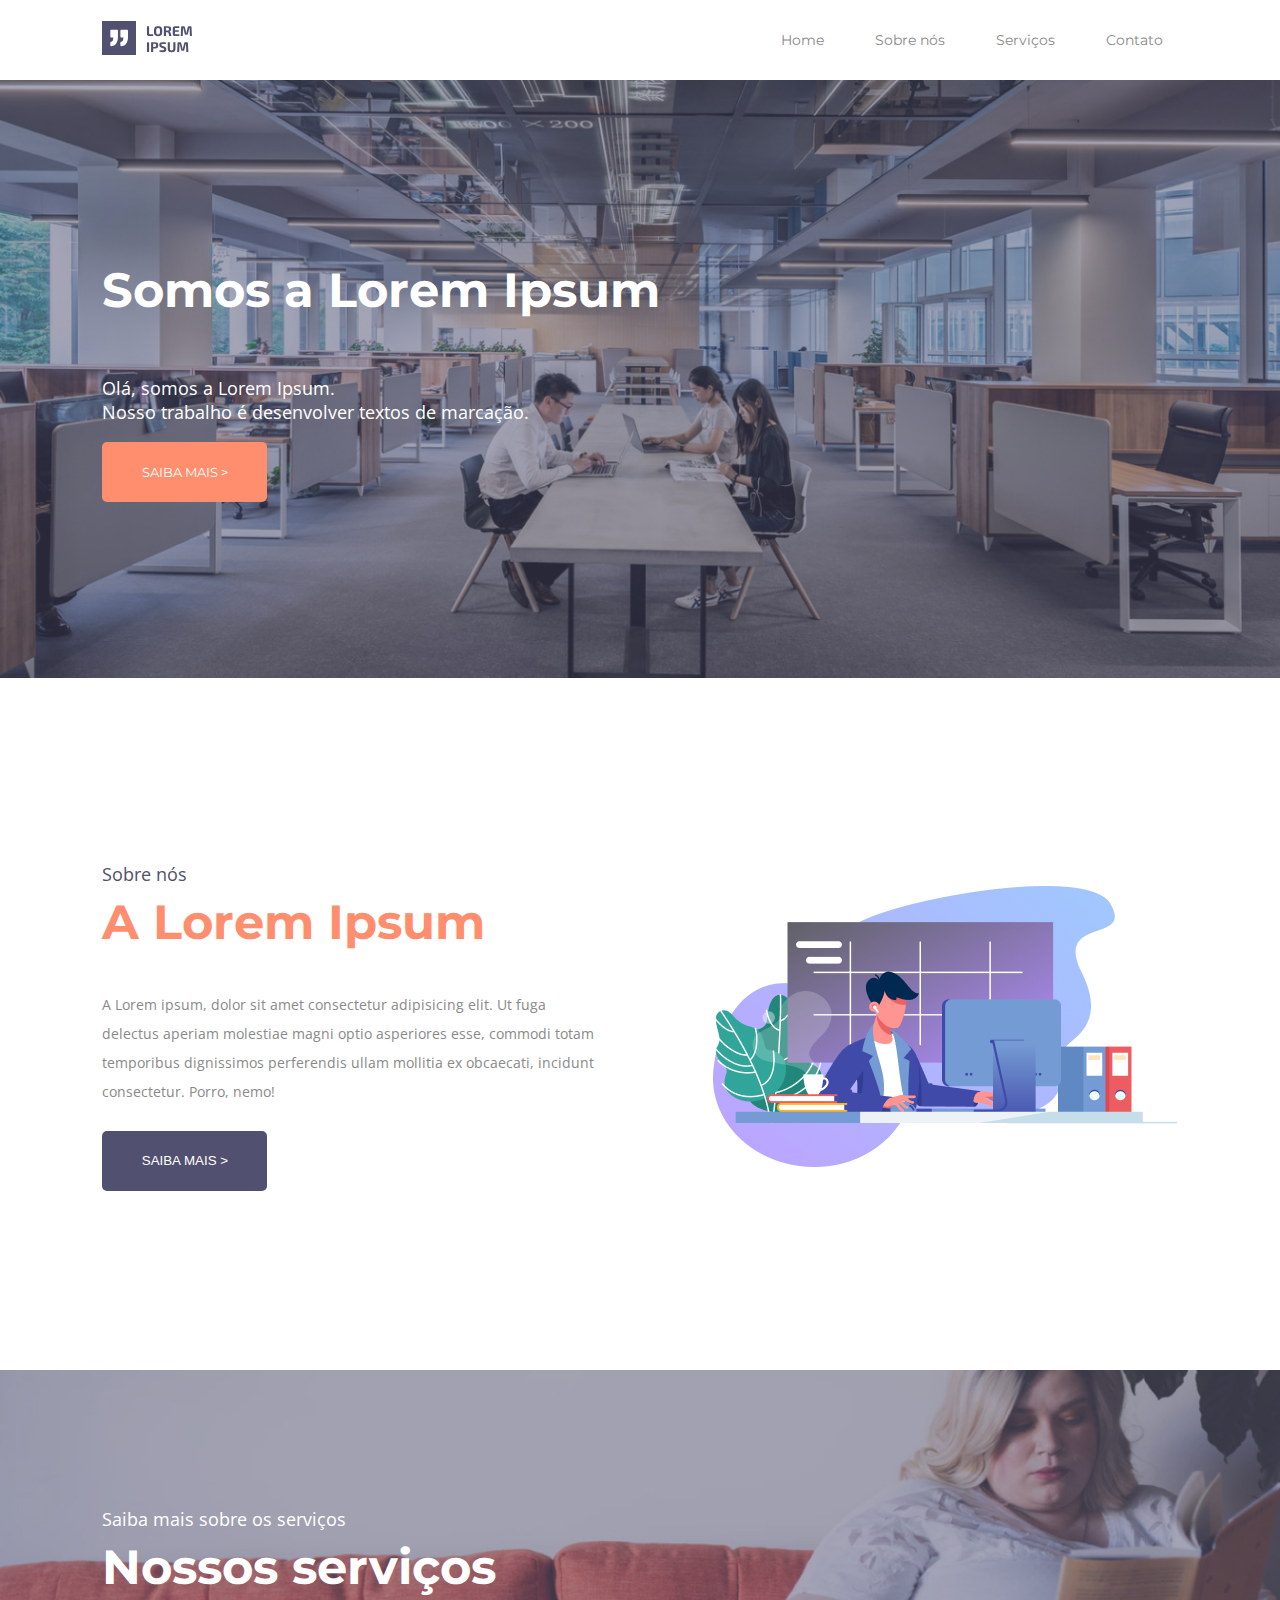
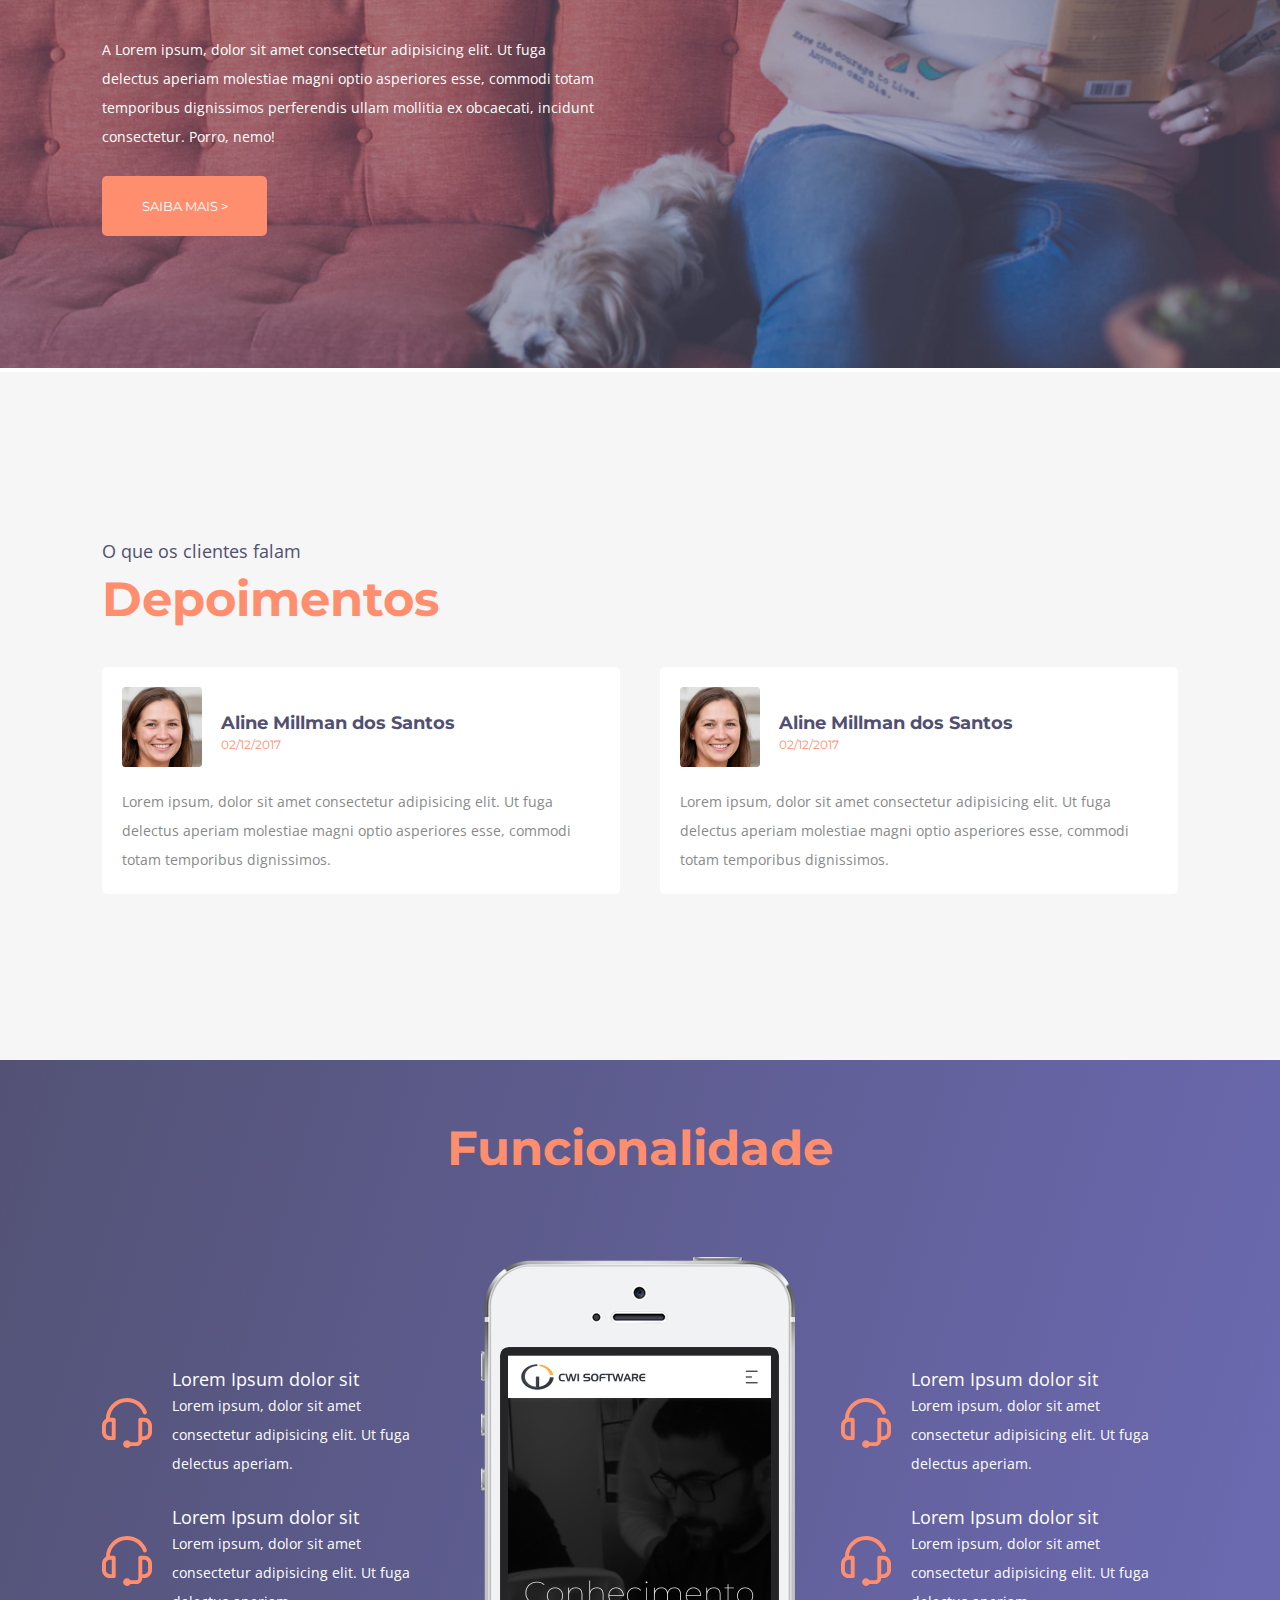
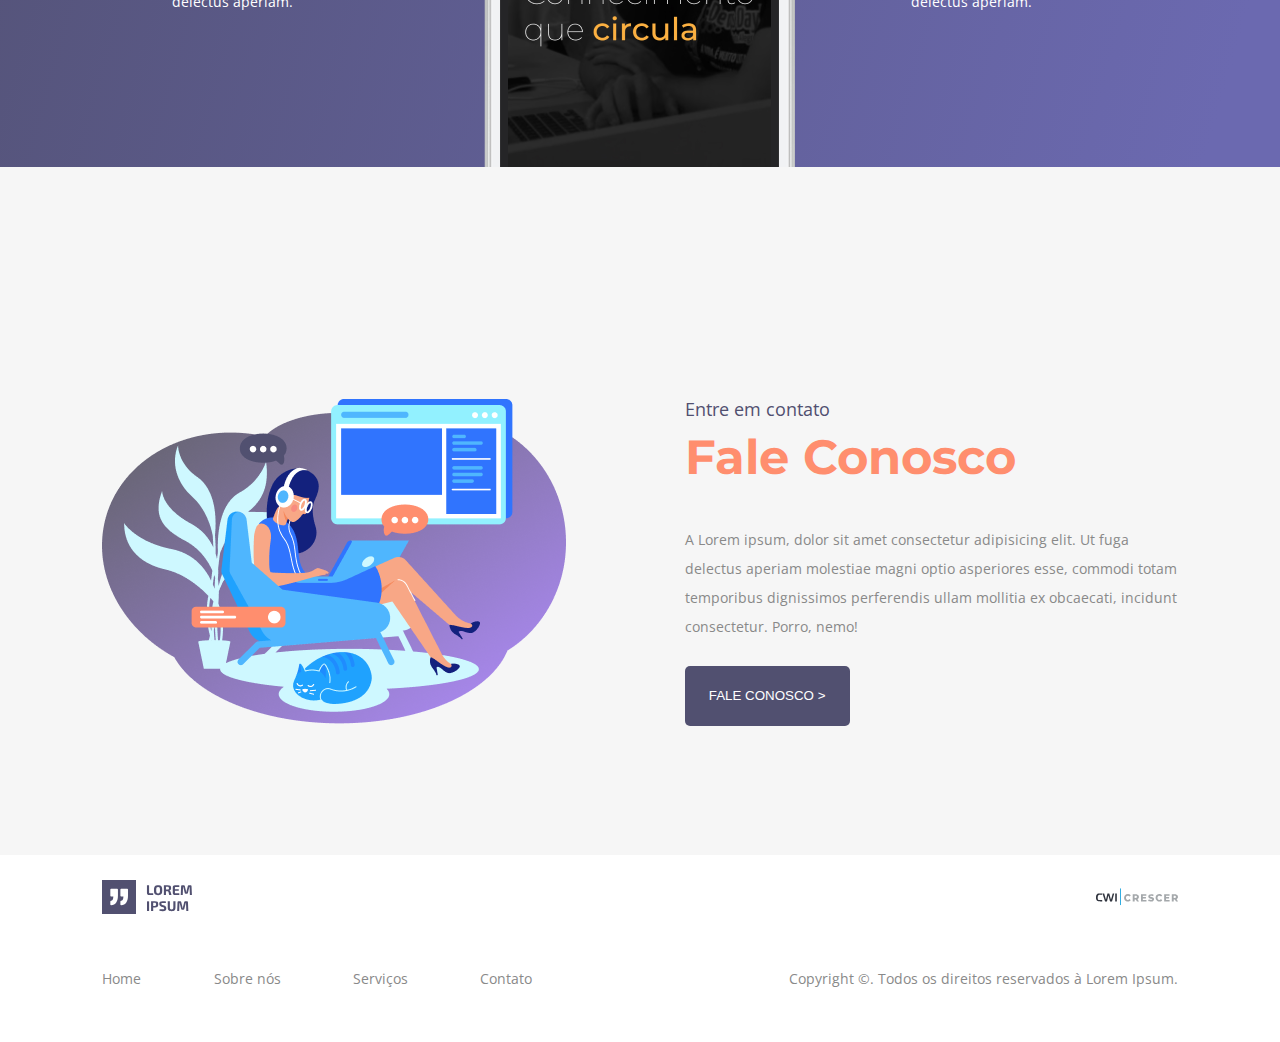
<file: index.html>
<!DOCTYPE html>
<html lang="pt-br">
<head>
    <meta charset="UTF-8">
    <meta http-equiv="X-UA-Compatible" content="IE=edge">
    <meta name="viewport" content="width=device-width, initial-scale=1.0">
    <link rel="shortcut icon" href="assets/img/home/logo-aspas.svg" type="image/x-icon">
    <link rel="stylesheet" href="assets/css/common/style.css">
    <link href="https://fonts.googleapis.com/css2?family=Montserrat:wght@400;700&family=Open+Sans&display=swap" rel="stylesheet">
    <link href="https://fonts.googleapis.com/css2?family=Exo+2:ital,wght@1,500&display=swap" rel="stylesheet">

    <title>Lorem Ipsum</title>
</head>
<body>
    <header class="container">
        <a href="#">
            <img class="logo-header-desktop" src="assets/img/home/logo-nome.svg" alt="">
            <img class="logo-header-mobile" src="assets/img/home/logo-simples.jpg" alt="Logo">
        </a>
        <input type="checkbox" id="menu-control" class="menu-control">
        <ul class="menu-header">
            <li><a href="google.com">Home</a></li>
            <li><a href="#">Sobre nós</a></li>
            <li><a href="#">Serviços</a></li>
            <li><a href="#">Contato</a></li>
            <label for="menu-control" class="menu-control">
                    <li>^</li>               
            </label>
        </ul>
        <label for="menu-control" class="menu-control">
            <img src="assets/img/home/ham-icon.svg" alt="Mostrar menu">
        </label>
    </header>

    <div class="secao-somos">
        <img class="img-fundo" src="assets/img/home/home-somos.jpg" alt="Escritório Lorem Ipsum">
        <div class="container">
            <div class="info-somos c-white">
                <h1 class="titulo">Somos a Lorem Ipsum</h1>
                <p>Olá, somos a Lorem Ipsum. <br> Nosso trabalho é desenvolver textos de marcação.</p>
                <a href="#"><button class="btn-orange c-white">SAIBA MAIS ></button></a>           
            </div>
        </div>
    </div>

    <div class="secao-sobre-nos container">
        <div class="info-sobre-nos">
            <p class="subtitulo c-gray">Sobre nós</p>
            <h1 class="titulo c-orange">A Lorem Ipsum</h1>
            <p class="paragrafo c-gray2">A Lorem ipsum, dolor sit amet consectetur adipisicing elit. Ut fuga delectus aperiam molestiae magni optio asperiores esse, commodi totam temporibus dignissimos perferendis ullam mollitia ex obcaecati, incidunt consectetur. Porro, nemo!</p>
            <a href="#"><button class="btn-gray c-white">SAIBA MAIS ></button></a>
        </div>
        <img src="assets/img/home/home-sobre-nos.png" alt="Garoto usando computador">
    </div>

    <div class="secao-servicos">
        <img class="img-fundo" src="assets/img/home/home-nossos-servicos.jpg" alt="Escritório Lorem Ipsum">
        <div class="container">
            <div class="info-servicos c-white">
                <p class="subtitulo">Saiba mais sobre os serviços</p>
                <h1 class="titulo">Nossos serviços</h1>
                <p class="paragrafo">A Lorem ipsum, dolor sit amet consectetur adipisicing elit. Ut fuga delectus aperiam molestiae magni optio asperiores esse, commodi totam temporibus dignissimos perferendis ullam mollitia ex obcaecati, incidunt consectetur. Porro, nemo!</p>
                <a href="#"><button class="btn-orange c-white">SAIBA MAIS ></button></a>
            </div>
        </div>
    </div>

    <div class="secao-depoimentos">
        <div class="info-depoimentos container">
            <p class="subtitulo c-gray">O que os clientes falam</p>
            <h1 class="titulo c-orange">Depoimentos</h1>
        </div>
        <div class="depoimentos container">
            <div class="depoimentos-pessoas">
                <div class="info-perfil">
                    <img src="assets/img/home/home-depoimento-avatar.jpg" alt="Foto da pessoa">
                    <div class="info-pessoa">
                        <p class="nome-pessoa c-gray">Aline Millman dos Santos</p>
                    <p class="data-publicacao c-orange">02/12/2017</p>
                </div>
            </div>
            <p class="paragrafo c-gray2">Lorem ipsum, dolor sit amet consectetur adipisicing elit. Ut fuga delectus aperiam molestiae magni optio asperiores esse, commodi totam temporibus dignissimos.</p>
            </div>
            <div class="depoimentos-pessoas">
                <div class="info-perfil">
                    <img src="assets/img/home/home-depoimento-avatar.jpg" alt="Foto da pessoa">
                    <div class="info-pessoa">
                        <p class="nome-pessoa c-gray">Aline Millman dos Santos</p>
                        <p class="data-publicacao c-orange">02/12/2017</p>
                    </div>
                </div>
                <p class="paragrafo c-gray2">Lorem ipsum, dolor sit amet consectetur adipisicing elit. Ut fuga delectus aperiam molestiae magni optio asperiores esse, commodi totam temporibus dignissimos.</p>
            </div>
        </div>
    </div>

    <div class="secao-funcionalidade">
        <h1 class="titulo c-orange">Funcionalidade</h1>
        <div class="info-funcionalidade container">
            <div class="descr-funcionalidade">
                <div class="und-funcionalidade">
                    <img src="assets/img/home/headphone.svg" alt="headphone">
                    <div>
                        <p class="subtitulo c-white">Lorem Ipsum dolor sit</p>
                        <p class="paragrafo c-white">Lorem ipsum, dolor sit amet consectetur adipisicing elit. Ut fuga delectus aperiam.</p>
                    </div>
                </div>
                <div class="und-funcionalidade">
                    <img src="assets/img/home/headphone.svg" alt="headphone">
                    <div>
                        <p class="subtitulo c-white">Lorem Ipsum dolor sit</p>
                        <p class="paragrafo c-white">Lorem ipsum, dolor sit amet consectetur adipisicing elit. Ut fuga delectus aperiam.</p>
                    </div>
                </div>
            </div>
            <img src="assets/img/home/home-funcionalidade-phone.png" alt="">
            <div class="descr-funcionalidade">
                <div class="und-funcionalidade">
                    <img src="assets/img/home/headphone.svg" alt="headphone">
                    <div>
                        <p class="subtitulo c-white">Lorem Ipsum dolor sit</p>
                        <p class="paragrafo c-white">Lorem ipsum, dolor sit amet consectetur adipisicing elit. Ut fuga delectus aperiam.</p>
                    </div>
                </div>
                <div class="und-funcionalidade">
                    <img src="assets/img/home/headphone.svg" alt="headphone">
                    <div>
                        <p class="subtitulo c-white">Lorem Ipsum dolor sit</p>
                        <p class="paragrafo c-white">Lorem ipsum, dolor sit amet consectetur adipisicing elit. Ut fuga delectus aperiam.</p>
                    </div>
                </div>
            </div>
            
        </div>
    </div>

    <div class="secao-fale-conosco">
        <div class="conteudo-fale-conosco container">
            <img src="assets/img/home/home-fale-conosco.png" alt="Moça usando um notebook">
            <div class="info-fale-conosco">
                <p class="subtitulo c-gray">Entre em contato</p>
                <h1 class="titulo c-orange">Fale Conosco</h1>
                <p class="paragrafo c-gray2">A Lorem ipsum, dolor sit amet consectetur adipisicing elit. Ut fuga delectus aperiam molestiae magni optio asperiores esse, commodi totam temporibus dignissimos perferendis ullam mollitia ex obcaecati, incidunt consectetur. Porro, nemo!</p>
                <a href="#"><button class="btn-gray c-white">FALE CONOSCO ></button></a>
            </div>
        </div>
    </div>

    <footer class="container">
        <div class="logos-footer">
            <img src="assets/img/home/logo-nome.svg" alt="Logo da empresa">
            <img src="assets/img/home/crescer-logo.svg" alt="Logo da Crescer">
        </div>
        <div class="info-footer">
            <div class="links-footer paragrafo c-gray2">
                <a href="#">Home</a>
                <a href="#">Sobre nós</a>
                <a href="#">Serviços</a>
                <a href="#">Contato</a>
            </div>
            <p class="paragrafo c-gray2">Copyright ©. Todos os direitos reservados à Lorem Ipsum.</p>
        </div>
    </footer>

</body>
</html>
</file>
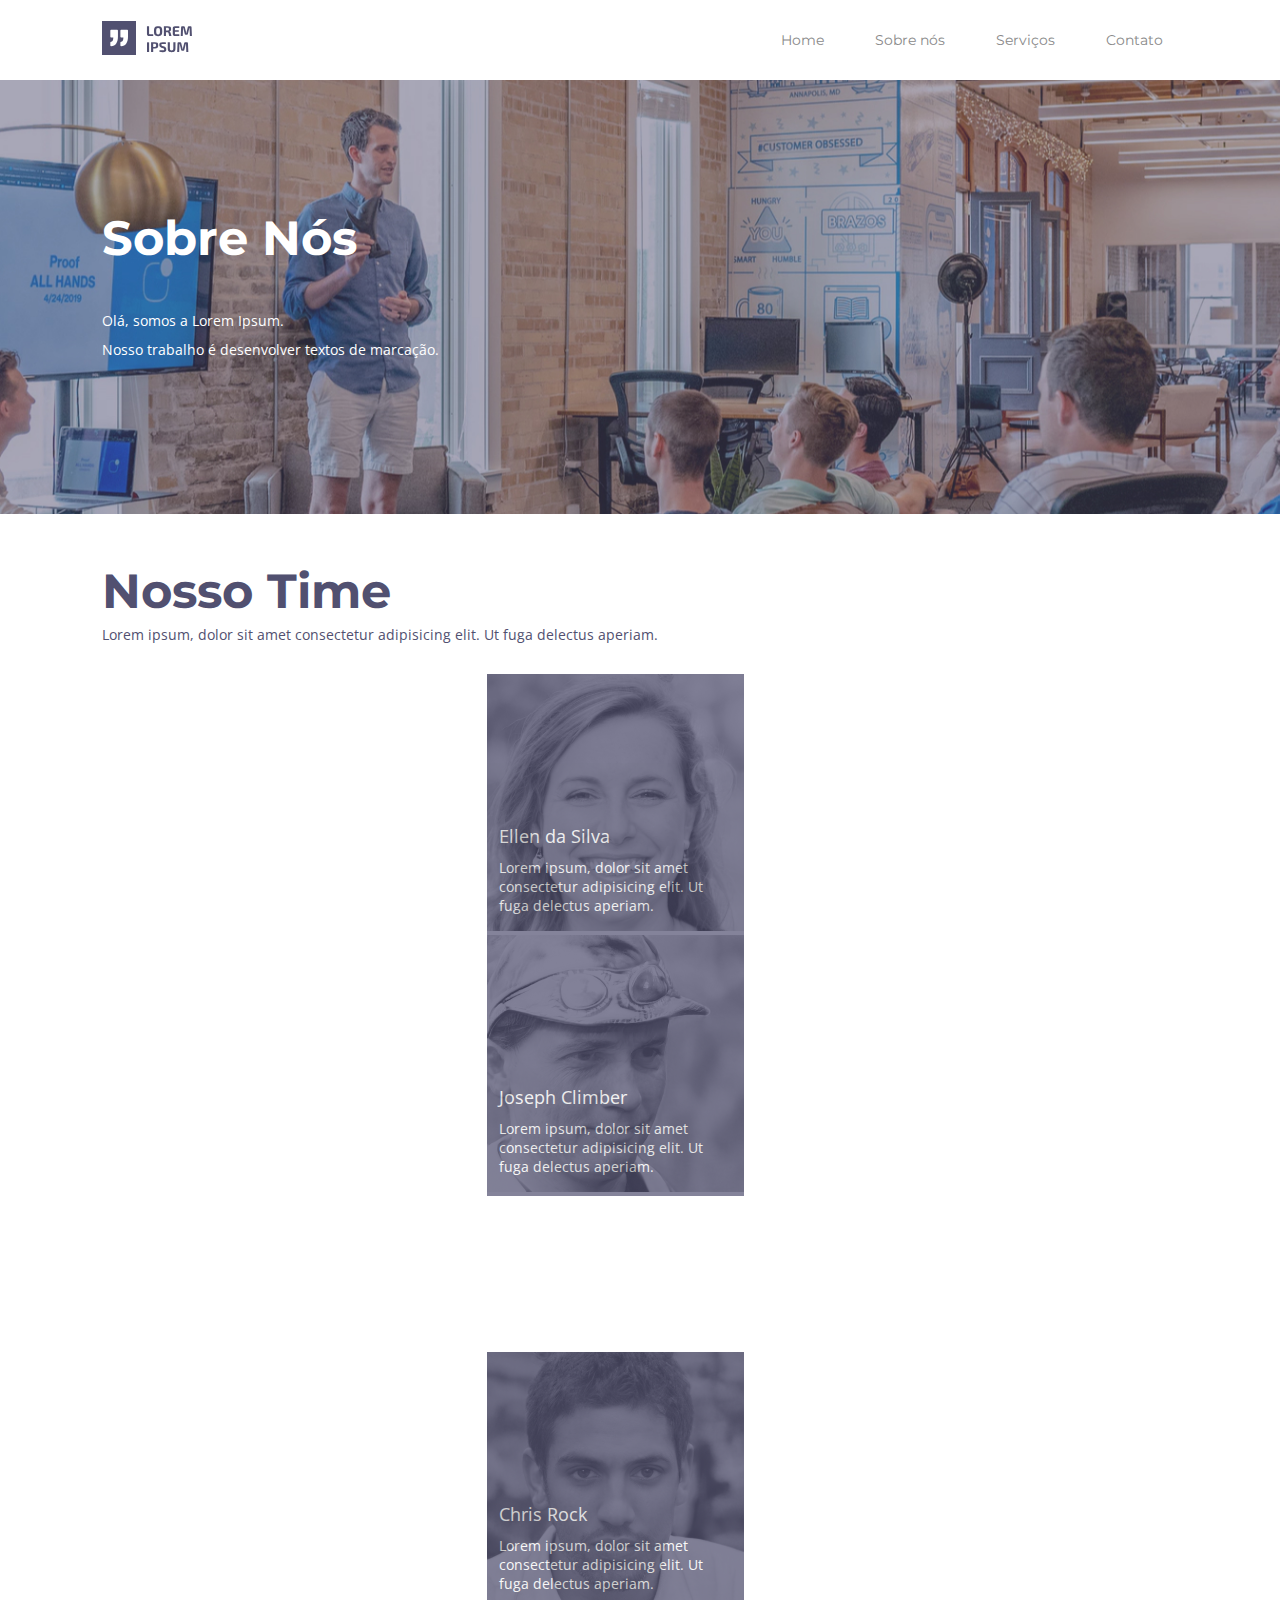
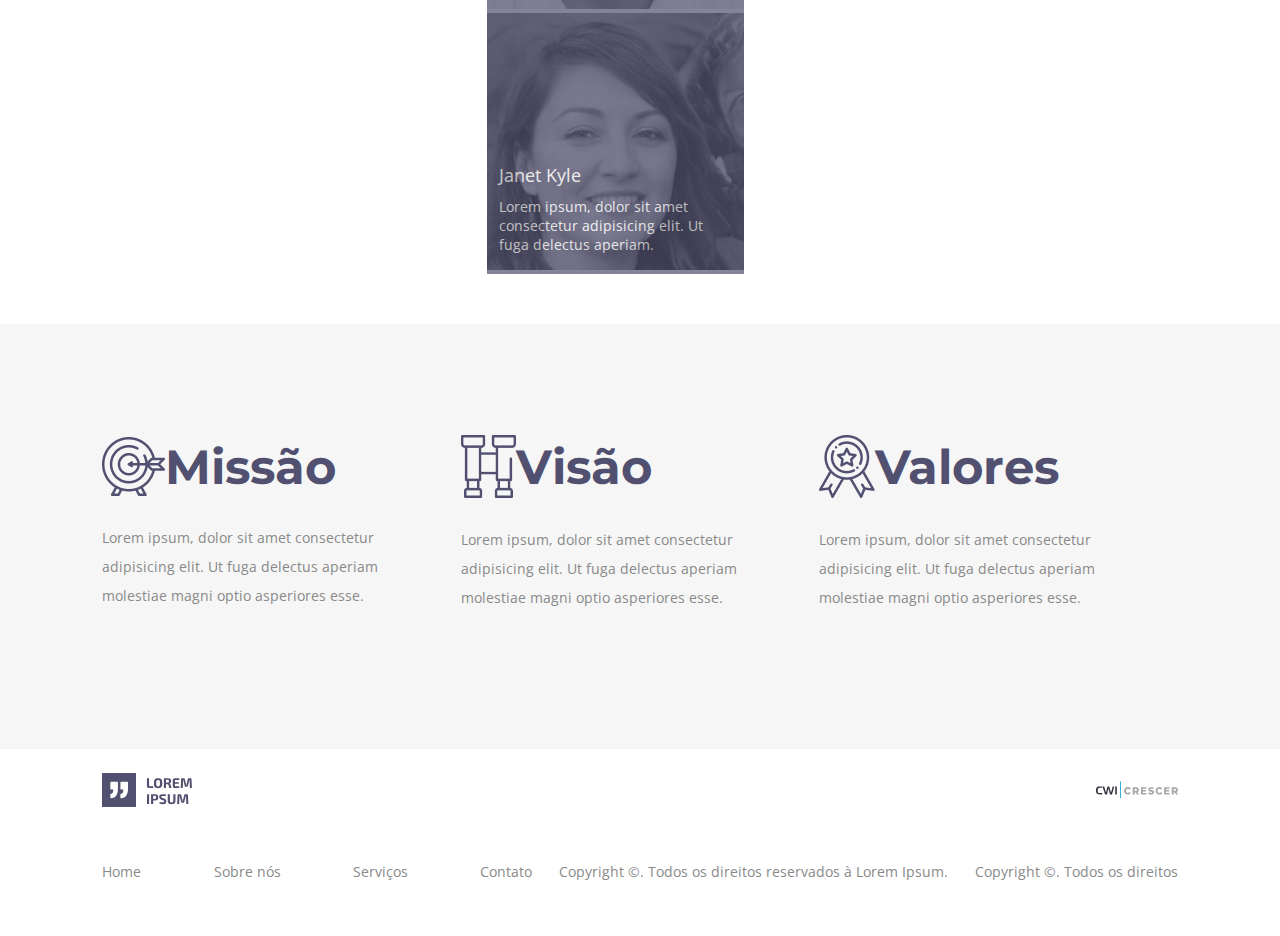
<file: about/about.html>
<!DOCTYPE html>
<html lang="pt-br">
<head>
    <meta charset="UTF-8">
    <meta http-equiv="X-UA-Compatible" content="IE=edge">
    <meta name="viewport" content="width=device-width, initial-scale=1.0">
    <link rel="shortcut icon" href="/assets/img/home/logo-aspas.svg" type="image/x-icon">
    <link rel="stylesheet" href="/assets/css/about/about.css">
    <link href="https://fonts.googleapis.com/css2?family=Montserrat:wght@400;700&family=Open+Sans&display=swap" rel="stylesheet">
    <link href="https://fonts.googleapis.com/css2?family=Exo+2:ital,wght@1,500&display=swap" rel="stylesheet">

    <title>Sobre nós</title>
</head>
<body>
    <header class="container">
        <a href="/index.html">
            <img class="logo-header-desktop" src="/assets/img/home/logo-nome.svg" alt="Logo da Lorem Ipsum - Duas aspas dentro de um quadrado escrito Lorem Ipsum do lado">
            <img class="logo-header-mobile" src="/assets/img/home/logo-simples.jpg" alt="Logo da Lorem Ipsum sem o nome">
        </a>
        <input type="checkbox" id="menu-control" class="menu-control">
        <ul class="menu-header">
            <li><a href="/index.html">Home</a></li>
            <li><a href="about.html">Sobre nós</a></li>
            <li><a href="#">Serviços</a></li>
            <li><a href="/contact/contact.html">Contato</a></li>
            <label for="menu-control" class="menu-control">
                    <li>^</li>               
            </label>
        </ul>
        <label for="menu-control" class="menu-control">
            <img src="/assets/img/home/ham-icon.svg" alt="Mostrar menu">
        </label>
    </header>

    <section class="secao-sobre-nos">
        <img class="img-fundo" src="/assets/img/about/about-sobre-nos.jpg" alt="Colaborador em pé segurando uma estátua na mão falando aos outros">
        <div class="container">
            <div class="info-sobre-nos">
                <h1 class="titulo c-white">Sobre Nós</h1>
                <p class="paragrafo c-white">Olá, somos a Lorem Ipsum. <br>
                    Nosso trabalho é desenvolver textos de marcação.</p>
            </div>
        </div>
    </section>

    <section class="secao-nosso-time container">
        <div class="info-nosso-time">
            <h1 class="titulo c-gray">Nosso Time</h1>
            <p class="paragrafo c-gray">Lorem ipsum, dolor sit amet consectetur adipisicing elit. Ut fuga delectus aperiam.</p>
        </div>
        <div class="pessoas-time">
            <div class="pessoas-linha">
                <div class="pessoa">
                    <img src="/assets/img/about/time-1.jpg" alt="Rosto da colaboradora sorrindo">
                    <div class="info-hover">
                        <div class="info-pessoa">
                            <p class="subtitulo c-white">Ellen da Silva</p>
                            <p class="paragrafo c-white">Lorem ipsum, dolor sit amet consectetur adipisicing elit. Ut fuga delectus aperiam.</p>
                        </div>
                    </div>
                </div>
                <div class="pessoa">
                    <img src="/assets/img/about/time-2.jpg" alt="Rosto do colaborador usando boné">
                    <div class="info-hover">
                        <div class="info-pessoa">
                            <p class="subtitulo c-white">Joseph Climber</p>
                            <p class="paragrafo c-white">Lorem ipsum, dolor sit amet consectetur adipisicing elit. Ut fuga delectus aperiam.</p>
                        </div>
                    </div>
                </div>
            </div>
            <div class="pessoas-linha">
                <div class="pessoa">
                    <img src="/assets/img/about/time-3.jpg" alt="Rosto do colaborador sério">
                    <div class="info-hover">
                        <div class="info-pessoa">
                            <p class="subtitulo c-white">Chris Rock</p>
                            <p class="paragrafo c-white">Lorem ipsum, dolor sit amet consectetur adipisicing elit. Ut fuga delectus aperiam.</p>
                        </div>
                    </div>
                </div>
                <div class="pessoa">
                    <img src="/assets/img/about/time-4.jpg" alt="Rosto da colaboradora sorrindo">
                    <div class="info-hover">
                        <div class="info-pessoa">
                            <p class="subtitulo c-white">Janet Kyle</p>
                            <p class="paragrafo c-white">Lorem ipsum, dolor sit amet consectetur adipisicing elit. Ut fuga delectus aperiam.</p>
                        </div>
                    </div>
                </div>
            </div>
        </div>    
    </section>

    <section class="secao-mis-vis-val">
        <div class="container container-mis-vis-val">
            <div class="missao">
                <div class="mis-vis-val-titulo">
                    <img src="/assets/img/about/icon-missao.png" alt="Ícone de um alvo com uma flecha no meio">
                    <h1 class="titulo c-gray">Missão</h1>
                </div>
                <p class="paragrafo c-gray2">Lorem ipsum, dolor sit amet consectetur adipisicing elit. Ut fuga delectus aperiam molestiae magni optio asperiores esse.</p>
            </div>
            <div class="visao">
                <div class="mis-vis-val-titulo">
                    <img src="/assets/img/about/icon-visao.png" alt="Ícone de um binóculo">
                    <h1 class="titulo c-gray">Visão</h1>
                </div>
                <p class="paragrafo c-gray2">Lorem ipsum, dolor sit amet consectetur adipisicing elit. Ut fuga delectus aperiam molestiae magni optio asperiores esse.</p>
            </div>
            <div class="valores">
                <div class="mis-vis-val-titulo">
                    <img src="/assets/img/about/icon-valores.png" alt="Ícone de medalha com estrela no meio">
                    <h1 class="titulo c-gray">Valores</h1>
                </div>
                <p class="paragrafo c-gray2">Lorem ipsum, dolor sit amet consectetur adipisicing elit. Ut fuga delectus aperiam molestiae magni optio asperiores esse.</p>
            </div>
        </div>
    </section>

    <footer class="container">
        <div class="logos-footer">
            <img src="/assets/img/home/logo-nome.svg" alt="Logo da empresa">
            <img src="/assets/img/home/crescer-logo.svg" alt="Logo da Crescer">
        </div>
        <div class="info-footer">
            <div class="links-footer paragrafo c-gray2">
                <a href="/index.html">Home</a>
                <a href="/about/about.html">Sobre nós</a>
                <a href="#">Serviços</a>
                <a href="/contact/contact.html">Contato</a>
            </div>
            <p class="paragrafo c-gray2">Copyright ©. Todos os direitos reservados à Lorem Ipsum.</p>
            <p class="paragrafo c-gray2">Copyright ©. Todos os direitos</p>
        </div>
    </footer>
</body>
</html>
</file>
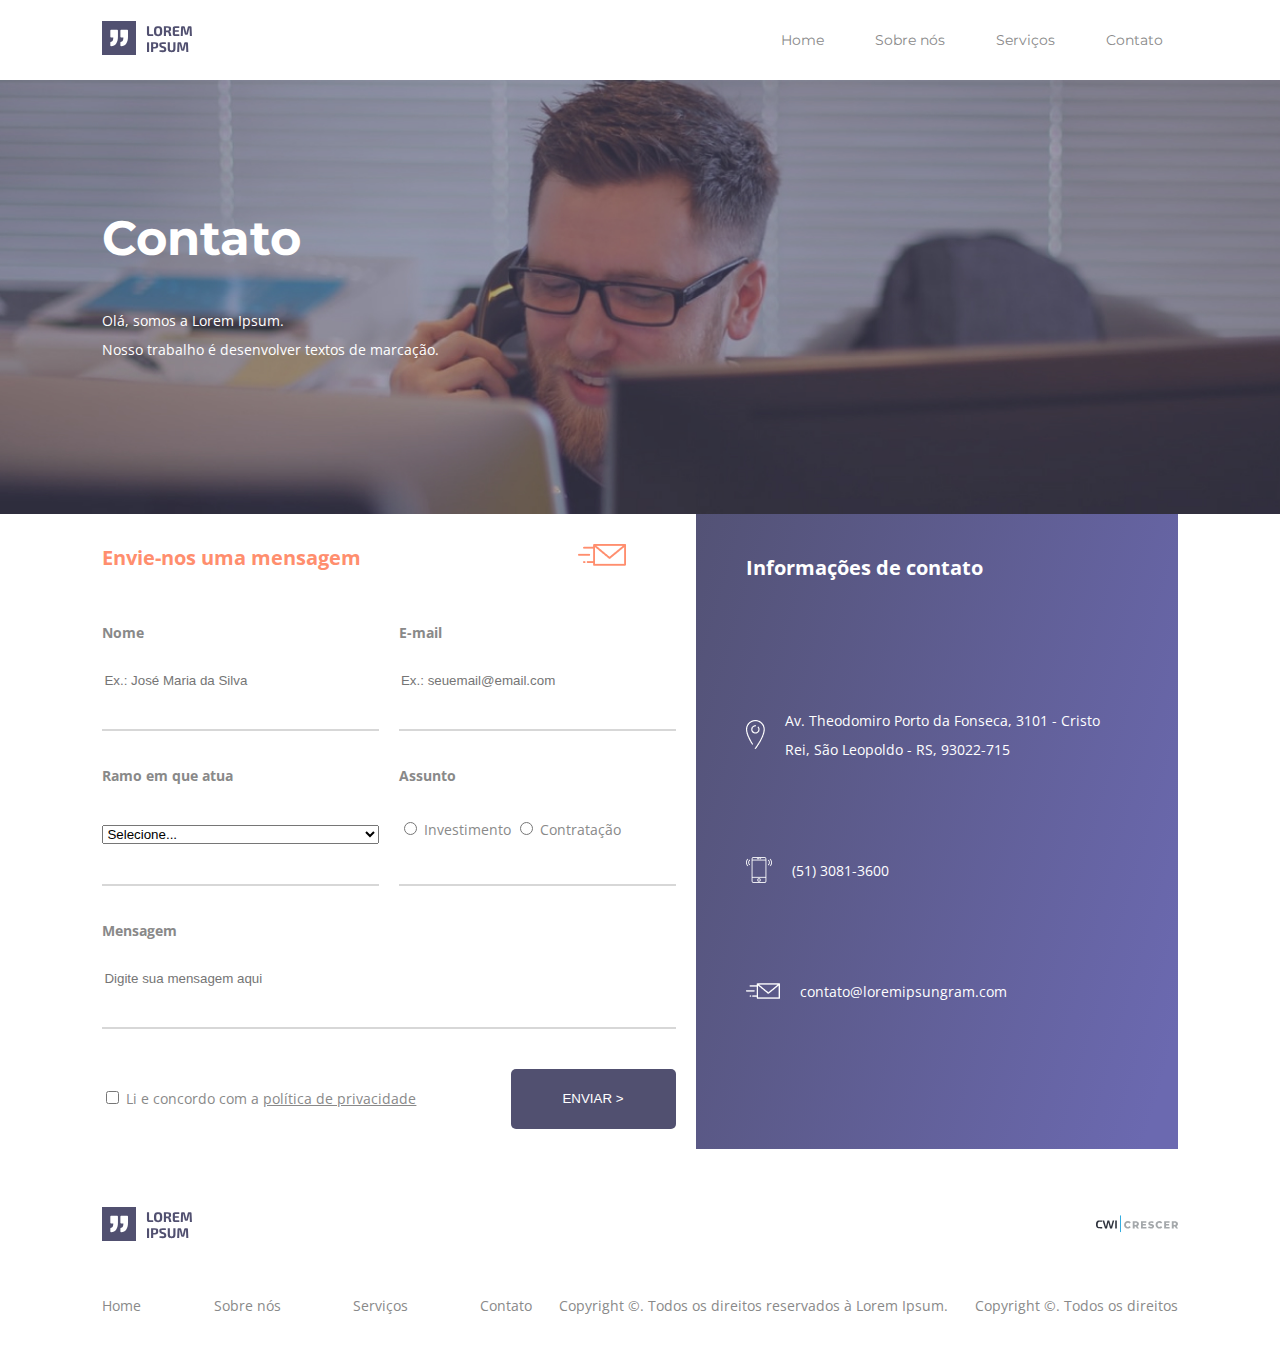
<file: contact/contact.html>
<!DOCTYPE html>
<html lang="pt-br">
<head>
    <meta charset="UTF-8">
    <meta http-equiv="X-UA-Compatible" content="IE=edge">
    <meta name="viewport" content="width=device-width, initial-scale=1.0">
    <link rel="shortcut icon" href="/assets/img/home/logo-aspas.svg" type="image/x-icon">
    <link rel="stylesheet" href="/assets/css/contact/contact.css">
    <link href="https://fonts.googleapis.com/css2?family=Montserrat:wght@400;700&family=Open+Sans&display=swap" rel="stylesheet">
    <link href="https://fonts.googleapis.com/css2?family=Exo+2:ital,wght@1,500&display=swap" rel="stylesheet">

    <title>Contato</title>
</head>
<body>
    <header class="container">
        <a href="/index.html">
            <img class="logo-header-desktop" src="/assets/img/home/logo-nome.svg" alt="Logo da Lorem Ipsum - Duas aspas dentro de um quadrado escrito Lorem Ipsum do lado">
            <img class="logo-header-mobile" src="/assets/img/home/logo-simples.jpg" alt="Logo da Lorem Ipsum sem o nome">
        </a>
        <input type="checkbox" id="menu-control" class="menu-control">
        <ul class="menu-header">
            <li><a href="/index.html">Home</a></li>
            <li><a href="/about/about.html">Sobre nós</a></li>
            <li><a href="#">Serviços</a></li>
            <li><a href="/contact/contact.html">Contato</a></li>
            <label for="menu-control" class="menu-control">
                    <li>^</li>               
            </label>
        </ul>
        <label for="menu-control" class="menu-control">
            <img src="/assets/img/home/ham-icon.svg" alt="Mostrar menu">
        </label>
    </header>

    <section class="secao-contato">
        <img class="img-fundo" src="/assets/img/contact/contact-contato.jpg" alt="Homem de óculos e barba falando no telefone em uma mesa de escritório">
        <div class="container">
            <div class="info-contato">
                <h1 class="titulo c-white">Contato</h1>
                <p class="paragrafo c-white">Olá, somos a Lorem Ipsum. <br>
                    Nosso trabalho é desenvolver textos de marcação.</p>
            </div>
        </div>
    </section>

    <section class="secao-enviar-mensagem container">    
        
        <div class="input-contact container-mobile">
            <div class="input-titulo">
                <p class="subtitulo c-orange">Envie-nos uma mensagem</p>
                <img src="/assets/img/contact/incone-envelop-laranja.png" alt="Ícone de um envelope sendo enviado">
            </div>
            <form action="/processa-dados" method="post">
                <div class="nome-email">
                    <div class="campo-input">
                        <label for="nome" class="paragrafo c-gray2">Nome</label>
                        <input type="text" id="nome" placeholder="Ex.: José Maria da Silva">
                    </div>
                    <div class="campo-input">
                        <label for="email" class="paragrafo c-gray2">E-mail</label>
                        <input type="email" id="email" placeholder="Ex.: seuemail@email.com">
                    </div>
                </div>
                <div class="ramo-assunto">
                    <div class="campo-input">
                        <label for="select" class="paragrafo c-gray2">Ramo em que atua</label>
                        <select id="select">
                            <option selected disabled>Selecione...</option>
                        </select>
                    </div>
                    <div class="campo-input">
                        <div class="campo-assunto">
                            <label for="assunto" class="paragrafo c-gray2">Assunto</label>
                            <div>
                                <input type="radio" name="assunto">
                                <label for="assunto" class="paragrafo c-gray2">Investimento</label>
                                <input type="radio" name="assunto">
                                <label for="assunto" class="paragrafo c-gray2">Contratação</label>
                            </div>
                        </div>
                    </div>
                </div>
                <div class="campo-input">
                    <label for="mensagem" class="paragrafo c-gray2">Mensagem</label>
                    <input type="text" placeholder="Digite sua mensagem aqui" id="mensagem"></input>
                </div>
                <div class="check-enviar">
                    <div>
                        <input type="checkbox" id="politica-privacidade">
                        <label for="politica-privacidade" class="paragrafo c-gray2">Li e concordo com a <a href="#" class="paragrafo c-gray2">política de privacidade</a></label>
                    </div>
                    <button class="btn-gray c-white">ENVIAR ></button>
                </div>
            </form>
        </div>
       

        <div class="info-para-contato">
            <p class="subtitulo c-white">Informações de contato</p>
            <div class="container-info">
                <div class="endereco">
                    <img src="/assets/img/contact/icone-pin.png" alt="Ícone de pin">
                    <p class="paragrafo c-white">Av. Theodomiro Porto da Fonseca, 3101 - Cristo Rei, São Leopoldo - RS, 93022-715</p>
                </div>
                <div class="telefone">
                    <img src="/assets/img/contact/incone-celular.png" alt="Ícone de celular">
                    <p class="paragrafo c-white">(51) 3081-3600</p>
                </div>
                <div class="email">
                    <img src="/assets/img/contact/incone-envelop.png" alt="Ícone de um envelope">
                    <p class="paragrafo c-white">contato@loremipsungram.com</p>
                </div>
            </div>
        </div>
    </section>

    <footer class="container">
        <div class="logos-footer">
            <img src="/assets/img/home/logo-nome.svg" alt="Logo da empresa">
            <img src="/assets/img/home/crescer-logo.svg" alt="Logo da Crescer">
        </div>
        <div class="info-footer">
            <div class="links-footer paragrafo c-gray2">
                <a href="/index.html">Home</a>
                <a href="/about/about.html">Sobre nós</a>
                <a href="#">Serviços</a>
                <a href="#">Contato</a>
            </div>
            <p class="paragrafo c-gray2">Copyright ©. Todos os direitos reservados à Lorem Ipsum.</p>
            <p class="paragrafo c-gray2">Copyright ©. Todos os direitos</p>
        </div>
    </footer>
</body>
</html>
</file>
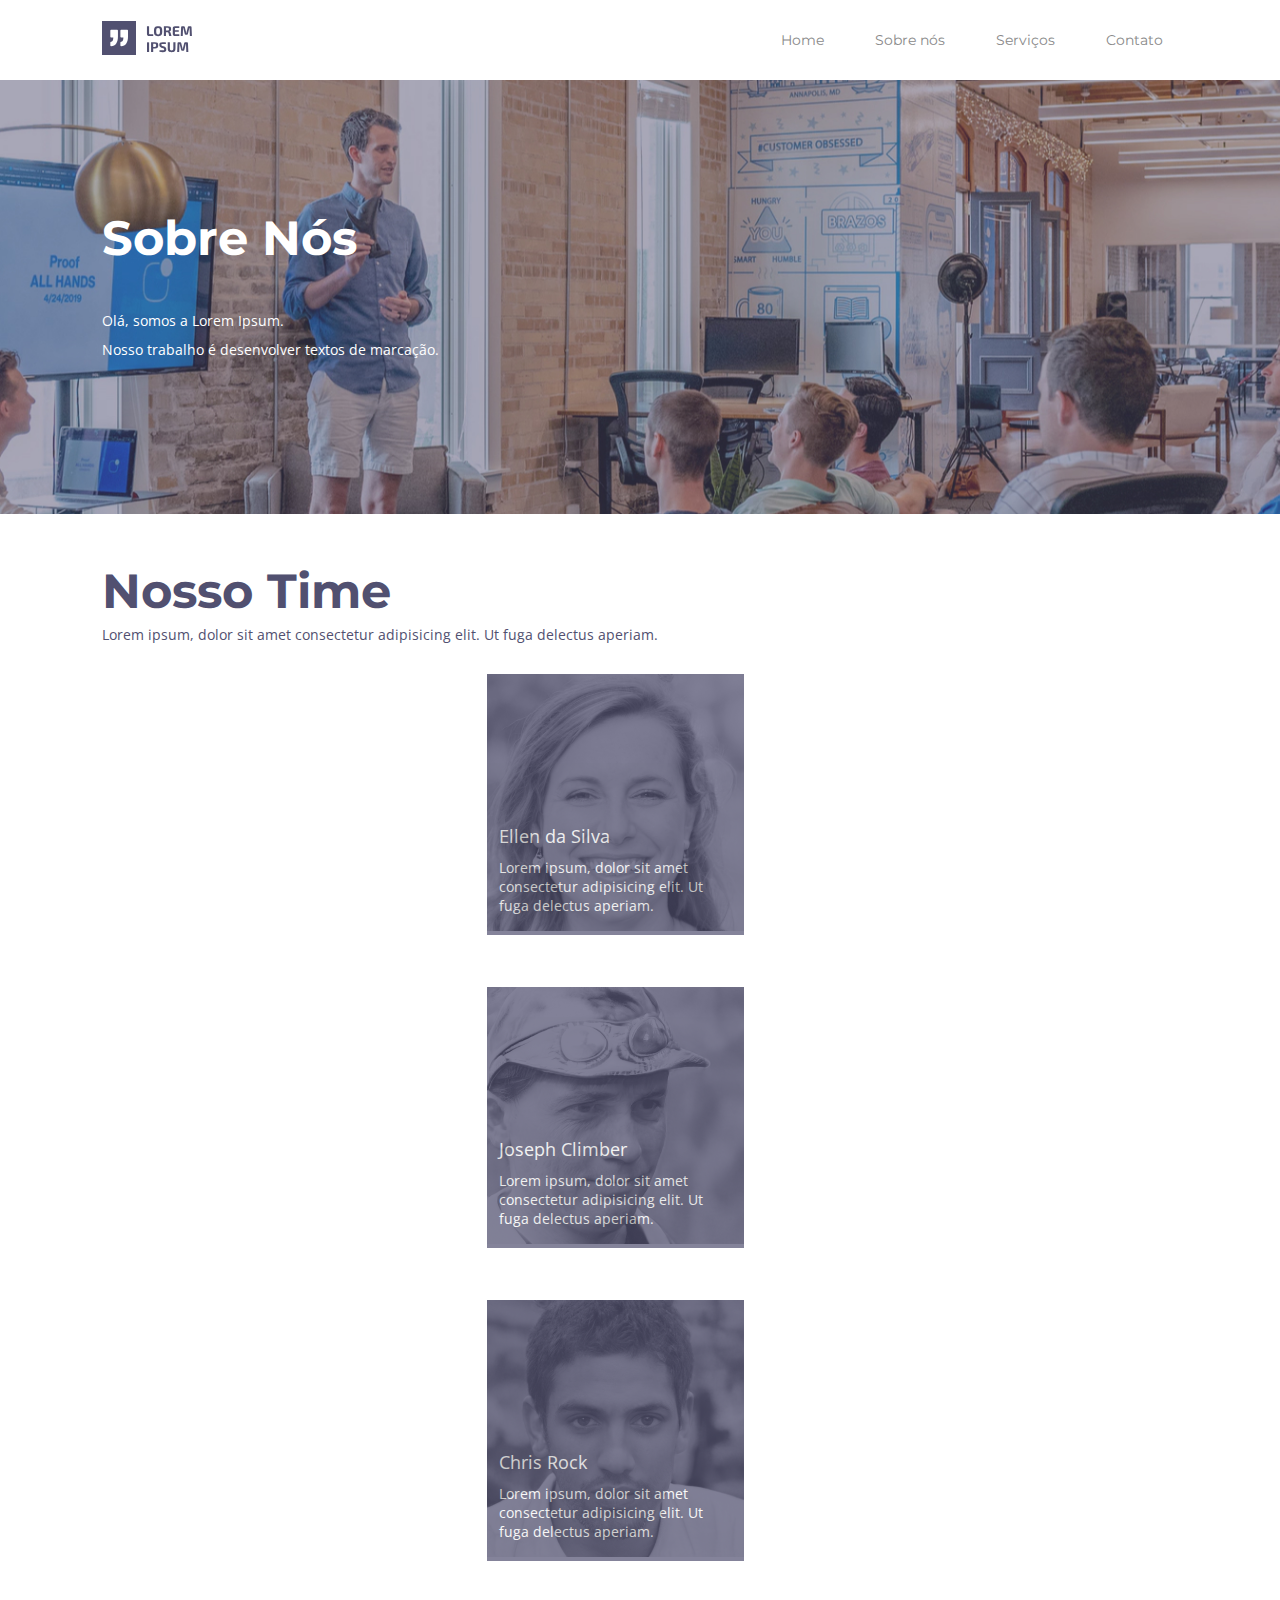
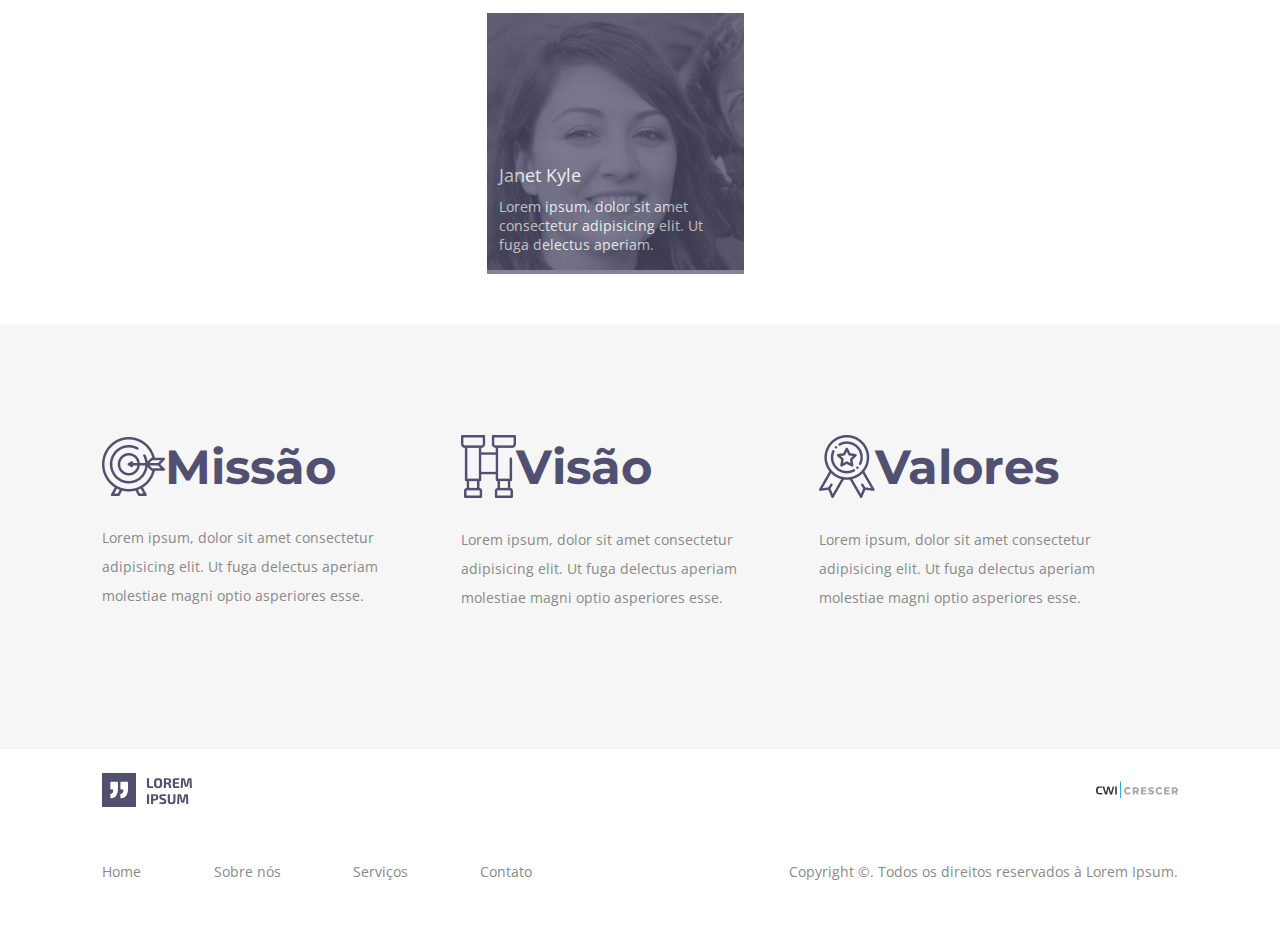
<file: sobre/contato.html>
<!DOCTYPE html>
<html lang="pt-br">
<head>
    <meta charset="UTF-8">
    <meta http-equiv="X-UA-Compatible" content="IE=edge">
    <meta name="viewport" content="width=device-width, initial-scale=1.0">
    <link rel="shortcut icon" href="/assets/img/home/logo-aspas.svg" type="image/x-icon">
    <link rel="stylesheet" href="/assets/css/about/about.css">
    <link href="https://fonts.googleapis.com/css2?family=Montserrat:wght@400;700&family=Open+Sans&display=swap" rel="stylesheet">
    <link href="https://fonts.googleapis.com/css2?family=Exo+2:ital,wght@1,500&display=swap" rel="stylesheet">

    <title>Lorem Ipsum</title>
</head>
<body>
    <header class="container">
        <a href="#">
            <img class="logo-header-desktop" src="/assets/img/home/logo-nome.svg" alt="">
            <img class="logo-header-mobile" src="/assets/img/home/logo-simples.jpg" alt="Logo">
        </a>
        <input type="checkbox" id="menu-control" class="menu-control">               
        <ul class="menu-header">
            <li><a href="google.com">Home</a></li>
            <li><a href="#">Sobre nós</a></li>
            <li><a href="#">Serviços</a></li>
            <li><a href="#">Contato</a></li>
            <label for="menu-control" class="menu-control">
                    <li>^</li>               
            </label>
        </ul>
        <label for="menu-control" class="menu-control">
            <img src="/assets/img/home/ham-icon.svg" alt="Mostrar menu">
        </label>
    </header>

    <div class="secao-sobre-nos">
        <img class="img-fundo" src="/assets/img/about/about-sobre-nos.jpg" alt="Colaborador em pé segurando uma estátua na mão falando aos outros">
        <div class="container">
            <div class="info-sobre-nos">
                <h1 class="titulo c-white">Sobre Nós</h1>
                <p class="paragrafo c-white">Olá, somos a Lorem Ipsum. <br>
                    Nosso trabalho é desenvolver textos de marcação.</p>
            </div>
        </div>
    </div>

    <div class="secao-nosso-time container">
        <div class="info-nosso-time">
            <h1 class="titulo c-gray">Nosso Time</h1>
            <p class="paragrafo c-gray">Lorem ipsum, dolor sit amet consectetur adipisicing elit. Ut fuga delectus aperiam.</p>
        </div>
        <div class="pessoas-time">
            <div class="pessoa">
                <img src="/assets/img/about/time-1.jpg" alt="Rosto da colaboradora sorrindo">
                <div class="info-pessoa">
                    <p class="subtitulo c-white">Ellen da Silva</p>
                    <p class="paragrafo c-white">Lorem ipsum, dolor sit amet consectetur adipisicing elit. Ut fuga delectus aperiam.</p>
                </div>
            </div>
            <div class="pessoa">
                <img src="/assets/img/about/time-2.jpg" alt="Rosto do colaborador usando boné">
                <div class="info-pessoa">
                    <p class="subtitulo c-white">Joseph Climber</p>
                    <p class="paragrafo c-white">Lorem ipsum, dolor sit amet consectetur adipisicing elit. Ut fuga delectus aperiam.</p>
                </div>
            </div>
            <div class="pessoa">
                <img src="/assets/img/about/time-3.jpg" alt="Rosto do colaborador sério">
                <div class="info-pessoa">
                    <p class="subtitulo c-white">Chris Rock</p>
                    <p class="paragrafo c-white">Lorem ipsum, dolor sit amet consectetur adipisicing elit. Ut fuga delectus aperiam.</p>
                </div>
            </div>
            <div class="pessoa">
                <img src="/assets/img/about/time-4.jpg" alt="Rosto da colaboradora sorrindo">
                <div class="info-pessoa">
                    <p class="subtitulo c-white">Janet Kyle</p>
                    <p class="paragrafo c-white">Lorem ipsum, dolor sit amet consectetur adipisicing elit. Ut fuga delectus aperiam.</p>
                </div>
            </div>
        </div>
    </div>

    <div class="secao-mis-vis-val">
        <div class="container container-mis-vis-val">
            <div class="missao">
                <div class="mis-vis-val-titulo">
                    <img src="/assets/img/about/icon-missao.png" alt="Ícone de um alvo com uma flecha no meio">
                    <h1 class="titulo c-gray">Missão</h1>
                </div>
                <p class="paragrafo c-gray2">Lorem ipsum, dolor sit amet consectetur adipisicing elit. Ut fuga delectus aperiam molestiae magni optio asperiores esse.</p>
            </div>
            <div class="visao">
                <div class="mis-vis-val-titulo">
                    <img src="/assets/img/about/icon-visao.png" alt="Ícone de um binóculo">
                    <h1 class="titulo c-gray">Visão</h1>
                </div>
                <p class="paragrafo c-gray2">Lorem ipsum, dolor sit amet consectetur adipisicing elit. Ut fuga delectus aperiam molestiae magni optio asperiores esse.</p>
            </div>
            <div class="valores">
                <div class="mis-vis-val-titulo">
                    <img src="/assets/img/about/icon-valores.png" alt="Ícone de medalha com estrela no meio">
                    <h1 class="titulo c-gray">Valores</h1>
                </div>
                <p class="paragrafo c-gray2">Lorem ipsum, dolor sit amet consectetur adipisicing elit. Ut fuga delectus aperiam molestiae magni optio asperiores esse.</p>
            </div>
        </div>
    </div>

    <footer class="container">
        <div class="logos-footer">
            <img src="/assets/img/home/logo-nome.svg" alt="Logo da empresa">
            <img src="/assets/img/home/crescer-logo.svg" alt="Logo da Crescer">
        </div>
        <div class="info-footer">
            <div class="links-footer paragrafo c-gray2">
                <a href="#">Home</a>
                <a href="#">Sobre nós</a>
                <a href="#">Serviços</a>
                <a href="#">Contato</a>
            </div>
            <p class="paragrafo c-gray2">Copyright ©. Todos os direitos reservados à Lorem Ipsum.</p>
        </div>
    </footer>

</body>
</html>
</file>
<file: assets/css/common/style.css>
@import url(header.css);
@import url(footer.css);
@import url(/assets/css/components/components.css);

body {
    box-sizing: border-box;
    padding: 0;
    margin: 0;
}


/*IMAGENS*/

.img-fundo{
    width: 100%;
}

/*SEÇÃO SOMOS*/

.secao-somos{
    position: relative;
}

.info-somos{
    position: absolute;
    top: 0;
    height: 100%;
    display: flex;
    flex-direction: column;
    justify-content: center;
    align-items: flex-start;
}

.info-somos p{
    font-family: 'Open Sans', sans-serif;
    font-weight: 400;
    font-size: 18px;
}

/*SEÇÃO SOBRE NÓS*/

.secao-sobre-nos{
    display: flex;
    justify-content: space-between;
    align-items: center;
    height: 688px;
}

.info-sobre-nos{
    width: 493px;
}

/* SEÇÃO NOSSOS SERVIÇOS*/

.secao-servicos{
    position: relative;
}

.info-servicos{    
    position: absolute;
    top: 0;
    height: 100%;
    display: flex;
    flex-direction: column;
    justify-content: center;
    width: 493px;
}

/*SEÇÃO DEPOIMENTOS*/

.secao-depoimentos{
    display: flex;
    flex-direction: column;
    justify-content: center;
    height: 688px;
    width: 100%;
    background-color: #F6F6F6;
}

.depoimentos{
    display: flex;
    justify-content: space-between;
}

.depoimentos-pessoas{
    width: 580px;
    background-color: #FFFFFF;
    padding: 20px;
    border-radius: 5px;
    display: flex;
    flex-direction: column;
    justify-content: center;
}

.depoimentos-pessoas:nth-child(1){
   margin-right: 40px;
}


.info-perfil{
    display: flex;
    margin-bottom: 10px;
}

.info-perfil img{
    margin: 0 19px 10px 0;
    height: 80px;
    width: 80px;
}

.info-pessoa{
    display: flex;
    flex-direction: column;
    justify-content: center;
}
.nome-pessoa{
    font-family: 'Montserrat', sans-serif;
    font-weight: 700;
    font-size: 18px;
    margin: 0 0 3px 0;
}

.data-publicacao{
    font-family: 'Montserrat', sans-serif;
    font-weight: 400;
    font-size: 12px;
    margin: 0;
}

.depoimentos-pessoas > p{
    margin: 0;
}

/*SEÇÃO FUNCIONALIDADE*/

.secao-funcionalidade{
    background: linear-gradient(105.92deg, #515070 -8.44%, #6B69B0 94.86%);
    display: flex;
    flex-direction: column;
    justify-content: space-between;
    align-items: center;
}

.secao-funcionalidade > h1{
    padding-top: 59px;
}

.info-funcionalidade{
    display: flex;
    justify-content: space-between;
    align-items: center;
}

.und-funcionalidade{
    display: flex;
    justify-content: center;
    align-items: center;
    width: 337px;
    height: 138px;
}

.und-funcionalidade img{
    width: 50px;
    height: 50px;
}

.und-funcionalidade p{
    margin: 0 0 0 20px;
}

/*SEÇÃO FUNCIONALIDADE*/

.secao-fale-conosco{
    height: 688px;
    background-color: #F6F6F6;
}

.conteudo-fale-conosco{
    height: 100%;
    display: flex;
    justify-content: space-between;
    align-items: center;
    
    padding: 50px 0;
}

.conteudo-fale-conosco img{
    width: 70%;
    max-width: 464px;
}

.info-fale-conosco{
    width: 493px;
}

/*RESPONSIVIDADE*/

@media (max-width: 1200px){
    /*COMPONENTES*/
    .titulo{
        font-size: 38px;
    }

    /*SEÇÃO SOBRE NÓS*/
    .secao-sobre-nos{
        height: auto;
        padding: 50px 0;
    }
    .secao-sobre-nos img{
        padding-bottom: 35px;
        margin-left: 30px;
        width: 350px;
    }

    /*SEÇÃO FUNCIONALIDADES*/
    .info-funcionalidade{
        flex-direction: column;
    }

    .info-funcionalidade > img{
        order: 2;
    }

    .descr-funcionalidade{
        display: flex;
    }

    .descr-funcionalidade > div:nth-child(1){
        padding-right: 50px;
    }


    /*SEÇÃO FALE CONOSCO*/
    .secao-fale-conosco{
        height: auto;
    }
    .conteudo-fale-conosco{
        height: 100%;
    }
    .conteudo-fale-conosco > img{
        padding-bottom: 35px;
        margin-right: 30px;
        width: 350px;
    }
}

@media (max-width: 800px){
    .container{
        width: 90%;
    }
   /*SEÇÃO SOMOS*/
    .secao-somos{
        height: 760px;
        background-image: url(/assets/img/home/home-somos.jpg);
        background-size: cover;
    }

    .secao-somos > img{
        display: none;
    }

    /*SEÇÃO SOBRE NÓS*/
    .secao-sobre-nos{
        display: flex;
        flex-direction: column;
    }

    .info-sobre-nos{
        width: 90%;
    }


    .secao-sobre-nos > img{
        order: -1;
        width: 90%;
    }

    /*SEÇÃO NOSSO SERVIÇOS*/
    .secao-servicos{
        height: 760px;
        background-image: url(/assets/img/home/home-nossos-servicos.jpg);
        background-size: cover;
    }

    .secao-servicos > img{
        display: none;
    }

    .info-servicos{
        width: 90%;
    }

    /*SEÇÃO DEPOIMENTOS*/
    .secao-depoimentos{
        height: auto;
        align-items: center;
    }

    .info-depoimentos{
        margin-top: 20px;
        display: flex;
        flex-direction: column;
        align-items: center;
    }

    .info-depoimentos h1{
        font-size: 30px;
    }

    .info-perfil{
        flex-direction: column;
        align-items: center;
    }

    .info-pessoa{
        align-items: center;
    }

    .nome-pessoa{
        font-style: italic;
        font-family: 'Exo 2', sans-serif;
        font-weight: 500;
    }

    .depoimentos{
        display: flex;
        flex-direction: column;
    }

    .depoimentos-pessoas{
        margin-bottom: 20px;
        width: 90%;     
    }

    .depoimentos-pessoas p{
        text-align: center;
    }

    .depoimentos-pessoas:nth-child(1){
        margin: 0;        
        margin-bottom: 20px;
    }

    /*SEÇÃO FUNCIONALIDADES*/
    .descr-funcionalidade{
        display: flex;
        flex-direction: column;
    }

    .descr-funcionalidade > div:nth-child(1){
        padding-right: 0px;
    }

    /*SEÇÃO FALE CONOSCO*/
    .conteudo-fale-conosco{
        width: 90%;
        display: flex;
        flex-direction: column;
    }

    .info-fale-conosco{
        width: 90%;
    }

    /*FOOTER*/
   
    .info-footer{
        display: none;
    }
}
</file>
<file: assets/css/about/about.css>
@import url(/assets/css/common/header.css);
@import url(/assets/css/common/footer.css);
@import url(/assets/css/components/components.css);


body {
    box-sizing: border-box;
    padding: 0;
    margin: 0;
}

.img-fundo{
    width: 100%;
}

/*SEÇÃO SOBRE NÓS*/

.secao-sobre-nos{
    position: relative;
}

.info-sobre-nos{
    position: absolute;
    top: 0;
    height: 100%;
    display: flex;
    flex-direction: column;
    justify-content: center;
    align-items: flex-start;
}

/*NOSSO TIME*/
.secao-nosso-time{
    padding: 44px 0 50px 0;
}

.info-nosso-time h1{
    margin: 0;
}

.pessoas-time{
    display: flex;
    justify-content: space-between;
}

.pessoa{
    margin-right: 50px;
    position: relative;
    width: 257px;
}

.info-pessoa{
    background-color: #515070;
    position: absolute;
    bottom: 0;
    height: 100%;
    width: 257px;
    display: flex;
    flex-direction: column;
    justify-content: flex-end;
    opacity: 0.7;

}

.info-pessoa .paragrafo, .subtitulo{
    width: 90%;
    margin: 10px auto 20px auto ;
    line-height: normal;
}

.info-pessoa .subtitulo{
    margin-bottom: 0;
}


/*MISSÃO VISÃO VALORES*/
.secao-mis-vis-val{
    background-color: #F6F6F6;
    width: 100%;
    height: 425px;
}

.secao-mis-vis-val h1{
    margin: 0;
}

.secao-mis-vis-val .container{
    height: 100%;
    display: flex;
    justify-content: space-between;
    align-items: center;
}

.container-mis-vis-val > div{
    padding-right: 50px;
}

.mis-vis-val-titulo{
    display: flex;
    align-items: center;
    margin-bottom: 27px;
}

@media (max-width: 1330px){
    .pessoas-time{
        height: 1200px;
        width: 100%;
        flex-direction: column;
        justify-content: space-between;
        align-items: center;
    }
}
</file>
<file: assets/css/contact/contact.css>
@import url(/assets/css/common/header.css);
@import url(/assets/css/common/footer.css);
@import url(/assets/css/components/components.css);

body {
    box-sizing: border-box;
    padding: 0;
    margin: 0;
}

.img-fundo{
    width: 100%;
}

/*SEÇÃO CONTATO*/
.secao-contato{
    position: relative;
}

.info-contato{
    position: absolute;
    top: 0;
    height: 100%;
    display: flex;
    flex-direction: column;
    justify-content: center;
    align-items: flex-start;
}

/*SEÇÃO ENVIAR MENSAGEM*/
.secao-enviar-mensagem{    
    margin-top: -4px;
}

.secao-enviar-mensagem .subtitulo{
    font-weight: 700;
    font-size: 20px;
}

.campo-input > .paragrafo, .campo-assunto > .paragrafo{
    font-weight: 700;
}

input{
    border: none;    
}

.input-titulo{
    display: flex;
    justify-content: space-between;
    padding: 30px 50px 40px 0;
}

.input-titulo img{
    width: fit-content;
    height: fit-content;
}

form{
    display: flex;
    flex-direction: column;
    justify-content: space-between;
}

.campo-input{
    display: flex;
    flex-direction: column;
    justify-content: space-between;
    padding-bottom: 40px;
    width: 100%;
    border-bottom: 2px solid #D7D7D7;
}

.nome-email .campo-input:nth-child(1), .ramo-assunto .campo-input:nth-child(1){
    margin-right: 20px;
}

.nome-email{
    display: flex;
    padding-bottom: 30px;
}

.ramo-assunto{
    display: flex;
    padding-bottom: 30px;
}

.campo-assunto{
    height: 100%;
    display: flex;
    flex-direction: column;

}

.check-enviar{
    display: flex;
    justify-content: space-between;
    align-items: center;
    padding: 40px 40px 54px 0;
    width: 100%;
}

/*INFORMAÇÕES DE CONTATO*/
.secao-enviar-mensagem{
    display: flex;
    justify-content: space-between;
}

.input-contact{
    width: 60%;
    margin-right: 20px;
}

.info-para-contato{
    width: 40%;
    height: 555px;
    background-image: linear-gradient(105.92deg, #515070 -8.44%, #6B69B0 94.86%);
    padding: 40px 50px;
}

.container-info{
    height: 300px;
    margin: 125px 0 0 0;
    display: flex;
    flex-direction: column;
    justify-content: space-between;
}

.info-para-contato p{
    margin: 0;
}

.info-para-contato img{
    width: fit-content;
    height: fit-content;
    padding-right: 20px;
}

.endereco, .telefone, .email{
    display: flex;
    align-items: center;
}

@media (max-width: 1090px){
    /*SEÇÃO ENVIAR MENSAGEM*/
    .secao-enviar-mensagem{
        flex-direction: column;
    }

    .input-contact, .info-para-contato{
        width: initial;
    }

    .info-para-contato{        
    padding: 40px 0 40px 50px;
    }

    .check-enviar{        
    padding: 40px 0 54px 0;
    }
}

@media (max-width: 800px){
    .container{
        width: 90%;
    }

    /*SEÇÃO CONTATO*/
    .secao-contato{
        height: 456px;
        background-image: url(/assets/img/contact/contact-contato.jpg);
        background-size: cover;
        background-position: center;
    }

    .secao-contato > img{
        display: none;
    }

    /*SEÇÃO ENVIAR MENSAGEM*/
    .container:nth-child(3){
        width: 100%;
    }

    .container-mobile{
        margin: 0 auto;
        width: 90%;
    }

    .nome-email, .ramo-assunto, .check-enviar{
        flex-direction: column;
    }

    .check-enviar button{
        margin-top: 25px;
    }

    .info-para-contato{
        margin: 0;
    }

    .info-para-contato .paragrafo{
        width: 211px;
    }

    .info-para-contato img{        
        padding-right: 35px;
    }
}
</file>
